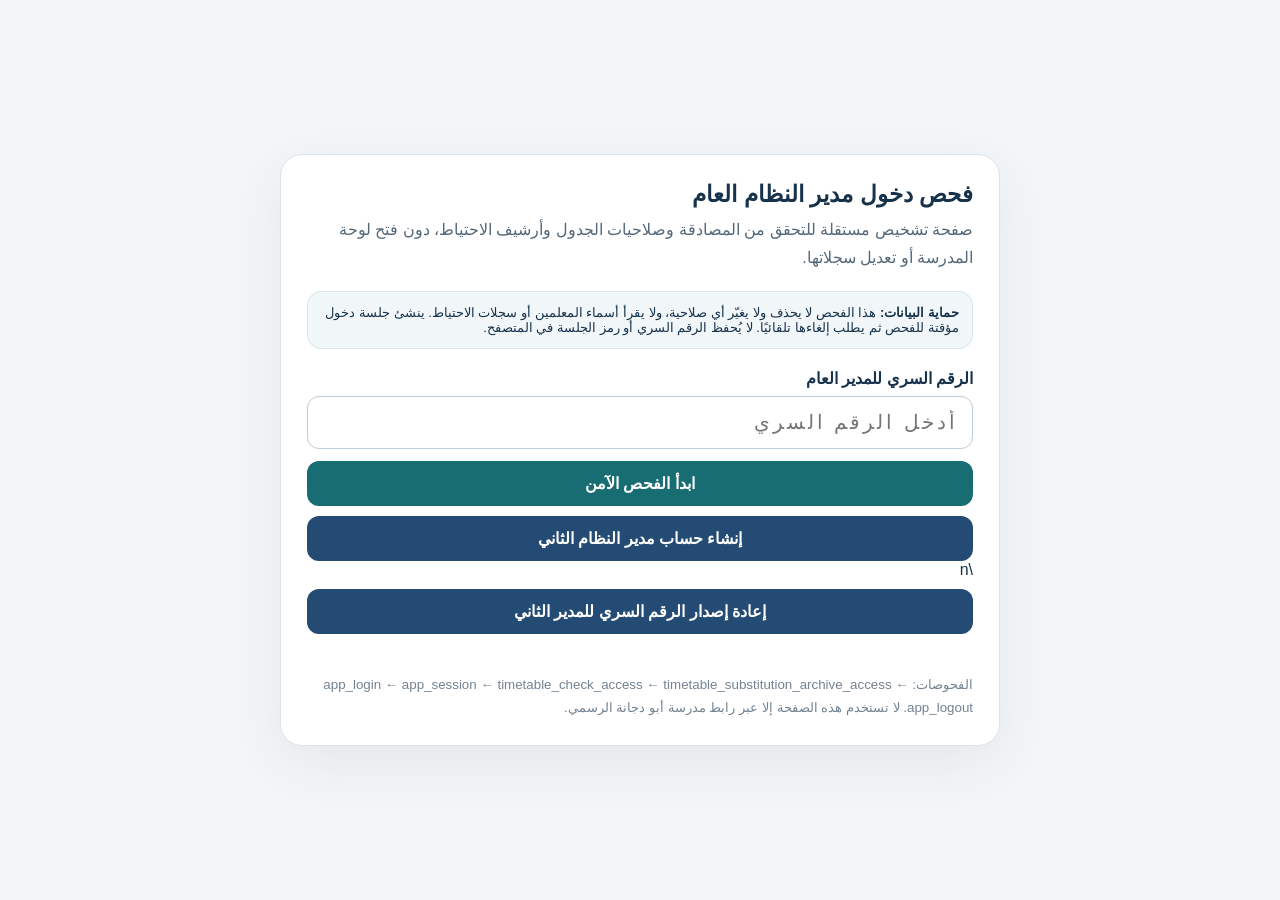
<file: admin-login-diagnostics.html>
<!doctype html>
<html lang="ar" dir="rtl">
<head>
<meta charset="utf-8">
<meta name="viewport" content="width=device-width,initial-scale=1">
<meta name="theme-color" content="#183653">
<title>فحص دخول مدير النظام | مدرسة أبو دجانة</title>
<style>
:root{font-family:Tahoma,Arial,sans-serif;color:#17324b;background:#f3f6f8}
*{box-sizing:border-box}body{margin:0;padding:24px;min-height:100vh;display:grid;place-items:center}
main{width:min(720px,100%);background:white;border:1px solid #dbe4ea;border-radius:22px;padding:26px;box-shadow:0 18px 55px #17324b12}
h1{font-size:23px;margin:0 0 8px}p{line-height:1.8;color:#546879;margin:8px 0}
.note{background:#f1f6f8;border:1px solid #d7e3e9;border-radius:14px;padding:13px;margin:18px 0;font-size:13px}
label{display:block;font-weight:700;margin:20px 0 8px}
input{width:100%;padding:14px;border:1px solid #bdccd6;border-radius:12px;font:inherit;font-size:20px;letter-spacing:3px}
button{border:0;border-radius:12px;padding:13px 18px;font:inherit;font-weight:700;cursor:pointer}
#run{background:#176d72;color:white;width:100%;margin-top:12px}
#createAdmin,#resetAdmin{background:#244b73;color:white;width:100%;margin-top:10px}\n#resetAdmin{background:#76511b}
#run:disabled,#createAdmin:disabled,#resetAdmin:disabled{opacity:.5;cursor:wait}
#createResult{margin-top:12px;padding:12px;border-radius:12px;background:#f1f6f8;line-height:1.9;overflow-wrap:anywhere;white-space:pre-wrap}
#createResult:empty{display:none}
.pin-result{font-size:22px;font-weight:800;letter-spacing:3px;direction:ltr;display:inline-block;color:#0c5d43}
#results{margin-top:20px;display:grid;gap:9px}
.result{display:flex;align-items:flex-start;justify-content:space-between;gap:14px;padding:12px;border:1px solid #e0e8ed;border-radius:12px}
.result strong{display:block}.detail{font-size:12px;color:#657887;margin-top:4px;line-height:1.6;overflow-wrap:anywhere}
.state{font-size:12px;font-weight:700;white-space:nowrap}.ok{color:#16764c}.bad{color:#b42318}.wait{color:#976500}
#summary{margin-top:18px;font-weight:700;line-height:1.8}
small{display:block;margin-top:20px;color:#738392;line-height:1.7}
</style>
</head>
<body>
<main>
<h1>فحص دخول مدير النظام العام</h1>
<p>صفحة تشخيص مستقلة للتحقق من المصادقة وصلاحيات الجدول وأرشيف الاحتياط، دون فتح لوحة المدرسة أو تعديل سجلاتها.</p>
<div class="note">
<strong>حماية البيانات:</strong>
هذا الفحص لا يحذف ولا يغيّر أي صلاحية، ولا يقرأ أسماء المعلمين أو سجلات الاحتياط. ينشئ جلسة دخول مؤقتة للفحص ثم يطلب إلغاءها تلقائيًا. لا يُحفظ الرقم السري أو رمز الجلسة في المتصفح.
</div>
<label for="pin">الرقم السري للمدير العام</label>
<input id="pin" type="password" inputmode="numeric" autocomplete="off" maxlength="10" placeholder="أدخل الرقم السري">
<button id="run" type="button">ابدأ الفحص الآمن</button>
<button id="createAdmin" type="button">إنشاء حساب مدير النظام الثاني</button>\n<button id="resetAdmin" type="button">إعادة إصدار الرقم السري للمدير الثاني</button>
<div id="createResult" aria-live="polite"></div>
<div id="results" aria-live="polite"></div>
<div id="summary"></div>
<small>الفحوصات: app_login ← app_session ← timetable_check_access ← timetable_substitution_archive_access ← app_logout. لا تستخدم هذه الصفحة إلا عبر رابط مدرسة أبو دجانة الرسمي.</small>
</main>
<script>
(() => {
  "use strict";
  const SA_URL = "https://ylsocrvwqibptuwfzbke.supabase.co/functions/v1/student-affairs";
  const TT_URL = "https://ylsocrvwqibptuwfzbke.supabase.co/functions/v1/timetable-management";
  const API_KEY = "sb_publishable_xHm5_31UUMAQwpegIxhOTg_iiGdFLW5";
  const pinInput = document.getElementById("pin");
  const runButton = document.getElementById("run");
  const createButton = document.getElementById("createAdmin");\n  const resetButton = document.getElementById("resetAdmin");
  const createResult = document.getElementById("createResult");
  const results = document.getElementById("results");
  const summary = document.getElementById("summary");
  let busy = false;

  function normalizePin(value) {
    return String(value || "")
      .replace(/[٠-٩]/g, digit => String("٠١٢٣٤٥٦٧٨٩".indexOf(digit)))
      .replace(/[۰-۹]/g, digit => String("۰۱۲۳۴۵۶۷۸۹".indexOf(digit)))
      .replace(/\s/g, "");
  }

  function addResult(title, state, detail) {
    const row = document.createElement("div");
    row.className = "result";
    const text = document.createElement("div");
    const strong = document.createElement("strong");
    strong.textContent = title;
    const note = document.createElement("div");
    note.className = "detail";
    note.textContent = detail || "";
    text.append(strong, note);
    const status = document.createElement("div");
    status.className = "state " + (state === "نجح" ? "ok" : state === "فشل" ? "bad" : "wait");
    status.textContent = state;
    row.append(text, status);
    results.append(row);
    return status;
  }

  async function post(url, body, token, timeoutMs = 12000) {
    const controller = new AbortController();
    const timeout = setTimeout(() => controller.abort(), timeoutMs);
    try {
      const headers = { "Content-Type": "application/json", "apikey": API_KEY };
      if (token) headers.Authorization = "Bearer " + token;
      const response = await fetch(url, {
        method: "POST",
        headers,
        body: JSON.stringify(body),
        cache: "no-store",
        signal: controller.signal
      });
      let data = {};
      try { data = await response.json(); } catch (_) {}
      if (!response.ok) {
        const error = new Error(data.error || ("HTTP " + response.status));
        error.status = response.status;
        throw error;
      }
      return data;
    } finally {
      clearTimeout(timeout);
    }
  }

  runButton.addEventListener("click", async () => {
    if (busy) return;
    const pin = normalizePin(pinInput.value);
    if (!/^[0-9]{4,10}$/.test(pin)) {
      summary.textContent = "أدخل رقمًا سريًا من 4 إلى 10 أرقام.";
      pinInput.focus();
      return;
    }

    busy = true;
    runButton.disabled = true;
    pinInput.value = "";
    results.replaceChildren();
    summary.textContent = "يجري الفحص. لا تغلق الصفحة حتى تظهر نتيجة إلغاء جلسة الاختبار.";
    let token = "";
    let allCoreChecksPassed = true;

    try {
      const login = await post(SA_URL, { action: "app_login", pin });
      token = typeof login.token === "string" ? login.token : "";
      const isAdmin = login.principal?.type === "admin" &&
        login.principal?.name === "مدير النظام العام";
      addResult("1. مصادقة الرقم السري (app_login)", isAdmin ? "نجح" : "فشل",
        isAdmin ? "الخادم تعرّف على المدير العام وأصدر جلسة." :
        "استجاب الخادم، لكن نوع الحساب أو اسم صاحبه لا يطابق المدير العام.");
      if (!token || !isAdmin) {
        allCoreChecksPassed = false;
        throw new Error("لم يتم إصدار جلسة صالحة للمدير العام؛ أُوقف باقي الفحص.");
      }

      const session = await post(SA_URL, { action: "app_session" }, token);
      const sessionOk = session.principal?.type === "admin" &&
        session.principal?.name === "مدير النظام العام";
      addResult("2. التحقق من الجلسة (app_session)", sessionOk ? "نجح" : "فشل",
        sessionOk ? "الجلسة صالحة والخادم أعاد هوية المدير العام." :
        "الجلسة لم تُرجع هوية المدير العام كما هو متوقع.");
      if (!sessionOk) allCoreChecksPassed = false;

      const timetable = await post(TT_URL, { action: "timetable_check_access" }, token);
      const timetableOk = timetable.canAccess === true;
      addResult("3. صلاحية دخول لوحة الجدول (timetable_check_access)", timetableOk ? "نجح" : "فشل",
        "canAccess = " + String(timetable.canAccess));
      if (!timetableOk) allCoreChecksPassed = false;

      const archive = await post(TT_URL, { action: "timetable_substitution_archive_access" }, token);
      const archiveOk = archive.canView === true;
      addResult("4. صلاحية أرشيف الاحتياط (timetable_substitution_archive_access)", archiveOk ? "نجح" : "فشل",
        "canView = " + String(archive.canView));
      if (!archiveOk) allCoreChecksPassed = false;
    } catch (error) {
      allCoreChecksPassed = false;
      addResult("توقف الفحص", "فشل", error?.name === "AbortError"
        ? "انتهت مهلة الطلب بعد 12 ثانية."
        : (error.message || "تعذر إكمال أحد الطلبات."));
    } finally {
      if (token) {
        try {
          const logout = await post(SA_URL, { action: "app_logout" }, token);
          addResult("5. إلغاء جلسة الاختبار (app_logout)", logout.ok === true ? "نجح" : "فشل",
            logout.ok === true ? "أُلغيت جلسة الاختبار المؤقتة." : "لم يؤكد الخادم إلغاء الجلسة.");
          if (logout.ok !== true) allCoreChecksPassed = false;
        } catch (error) {
          addResult("5. إلغاء جلسة الاختبار (app_logout)", "فشل",
            "تعذر تأكيد الإلغاء؛ تنتهي الجلسة تلقائيًا خلال مدة صلاحيتها.");
          allCoreChecksPassed = false;
        }
      } else {
        addResult("5. إلغاء جلسة الاختبار (app_logout)", "نجح",
          "لم تُنشأ جلسة، لذلك لا توجد جلسة اختبار لإلغائها.");
      }
      token = "";
      summary.textContent = allCoreChecksPassed
        ? "النتيجة: اختبارات المصادقة والجلسة وصلاحيات الجدول وأرشيف الاحتياط نجحت. عند استمرار تعليق الصفحة الرئيسية، يكون موضع الخلل في تهيئة واجهة التطبيق أو نسختها المحمّلة، لا في صلاحيات المدير على الخادم."
        : "النتيجة: ظهر فشل في خطوة واحدة على الأقل. راجع اسم الخطوة ورسالة الاستجابة أعلاه لتحديد مسار الخلل.";
      busy = false;
      runButton.disabled = false;
    }
  });

  createButton.addEventListener("click", async () => {
    if (busy) return;
    const pin = normalizePin(pinInput.value);
    if (!/^[0-9]{4,10}$/.test(pin)) {
      createResult.textContent = "أدخل الرقم السري الحالي للمدير العام أولاً.";
      pinInput.focus();
      return;
    }

    busy = true;
    runButton.disabled = true;
    createButton.disabled = true;
    pinInput.value = "";
    createResult.textContent = "يجري التحقق من المدير الحالي ثم إنشاء الحساب. لا تغلق الصفحة.";
    let token = "";
    try {
      const login = await post(SA_URL, { action: "app_login", pin });
      token = typeof login.token === "string" ? login.token : "";
      if (!token || login.principal?.type !== "admin" || login.principal?.name !== "مدير النظام العام") {
        throw new Error("يلزم الدخول بحساب مدير النظام العام الحالي لإنشاء الحساب الثاني.");
      }
      const created = await post(SA_URL, { action: "admin_create_secondary_admin" }, token, 30000);
      if (created.ok !== true || !/^\d{10}$/.test(String(created.pin || ""))) {
        throw new Error(created.error || "لم يؤكد الخادم إنشاء الحساب.");
      }
      createResult.replaceChildren();
      const message = document.createElement("div");
      message.textContent = "تم إنشاء حساب مدير النظام الثاني بنجاح. احفظ الرقم السري الآن؛ لن يُعرض مرة أخرى:";
      const value = document.createElement("div");
      value.className = "pin-result";
      value.textContent = created.pin;
      const warning = document.createElement("div");
      warning.textContent = "احتفظ به في مكان آمن ولا ترسله في مجموعة أو محادثة عامة.";
      createResult.append(message, value, warning);
    } catch (error) {
      createResult.textContent = error?.name === "AbortError"
        ? "انتهت مهلة الطلب بعد 30 ثانية. لم نتمكن من تأكيد إنشاء الحساب."
        : (error.message || "تعذر إنشاء الحساب الثاني.");
    } finally {
      if (token) {
        try { await post(SA_URL, { action: "app_logout" }, token); } catch (_) {}
      }
      token = "";
      busy = false;
      runButton.disabled = false;
      createButton.disabled = false;
    }
  });

  resetButton.addEventListener("click", async () => {
    if (busy) return;
    const pin = normalizePin(pinInput.value);
    if (!/^[0-9]{4,10}$/.test(pin)) {
      createResult.textContent = "أدخل الرقم السري الحالي للمدير العام أولاً.";
      pinInput.focus();
      return;
    }

    const confirmed = window.confirm("سيتم استبدال الرقم السري الحالي لحساب مدير النظام الثاني فقط. سيبقى حساب المدير العام دون تغيير. هل تريد المتابعة؟");
    if (!confirmed) return;

    busy = true;
    runButton.disabled = true;
    createButton.disabled = true;
    resetButton.disabled = true;
    pinInput.value = "";
    createResult.textContent = "يجري التحقق من المدير العام ثم إصدار رقم جديد للمدير الثاني. لا تغلق الصفحة.";
    let token = "";
    try {
      const login = await post(SA_URL, { action: "app_login", pin });
      token = typeof login.token === "string" ? login.token : "";
      if (!token || login.principal?.type !== "admin" || login.principal?.name !== "مدير النظام العام") {
        throw new Error("يلزم الدخول بحساب مدير النظام العام الحالي لإعادة إصدار الرقم.");
      }
      const reset = await post(SA_URL, { action: "admin_reset_secondary_admin_pin" }, token, 30000);
      if (reset.ok !== true || !/^\\d{10}$/.test(String(reset.pin || ""))) {
        throw new Error(reset.error || "لم يؤكد الخادم إعادة إصدار الرقم.");
      }
      createResult.replaceChildren();
      const message = document.createElement("div");
      message.textContent = "تم إصدار رقم سري جديد لحساب مدير النظام الثاني. الرقم السابق لم يعد صالحاً. احفظ الرقم الجديد الآن:";
      const value = document.createElement("div");
      value.className = "pin-result";
      value.textContent = reset.pin;
      const warning = document.createElement("div");
      warning.textContent = "هذه العملية لا تغيّر الرقم السري للمدير العام.";
      createResult.append(message, value, warning);
    } catch (error) {
      createResult.textContent = error?.name === "AbortError"
        ? "انتهت مهلة الطلب بعد 30 ثانية. لم نتمكن من تأكيد إعادة إصدار الرقم."
        : (error.message || "تعذرت إعادة إصدار الرقم.");
    } finally {
      if (token) {
        try { await post(SA_URL, { action: "app_logout" }, token); } catch (_) {}
      }
      token = "";
      busy = false;
      runButton.disabled = false;
      createButton.disabled = false;
      resetButton.disabled = false;
    }
  });

  pinInput.addEventListener("keydown", event => {
    if (event.key === "Enter") runButton.click();
  });
})();
</script>
</body>
</html>
</file>
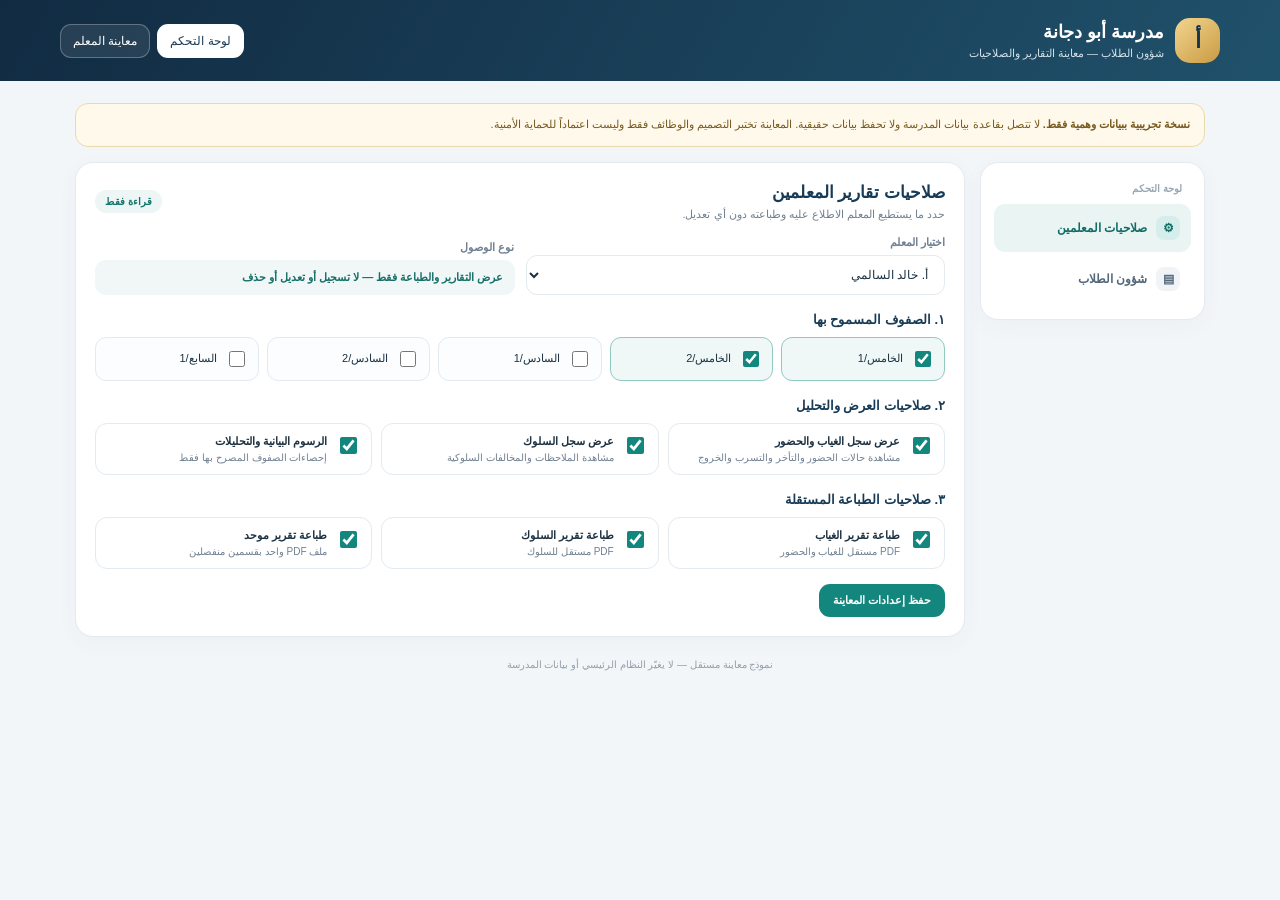
<file: reports-permissions-preview.html>
<!doctype html>
<html lang="ar" dir="rtl"><head><meta charset="utf-8"><meta name="viewport" content="width=device-width,initial-scale=1"><meta name="theme-color" content="#173b56"><title>مدرسة أبو دجانة | شؤون الطلاب</title>
<style>
:root{--navy:#173b56;--teal:#13877e;--gold:#d7ad5a;--ink:#1c3142;--muted:#708092;--bg:#f3f6f9;--line:#e3eaf0;--soft:#eef5f6}
*{box-sizing:border-box}body{margin:0;background:var(--bg);font-family:Tahoma,Arial,sans-serif;color:var(--ink)}button,input,select{font:inherit}button{cursor:pointer}.top{background:linear-gradient(120deg,#112b42,#20516b);color:white;padding:18px max(16px,calc((100% - 1160px)/2));display:flex;justify-content:space-between;align-items:center;gap:12px;flex-wrap:wrap}.brand{display:flex;align-items:center;gap:11px}.logo{width:45px;height:45px;border-radius:15px;background:linear-gradient(140deg,#f2d58f,#c99b43);display:grid;place-items:center;color:#18344c;font-size:22px;font-weight:900}.top h1{font-size:18px;margin:0 0 4px}.top p{margin:0;color:#d4e1e9;font-size:11px}.switch{display:flex;gap:7px}.switch button{border:1px solid #ffffff44;background:#ffffff16;color:#fff;border-radius:11px;padding:9px 12px;font-size:12px}.switch button.active{background:#fff;color:var(--navy)}main{max-width:1160px;margin:22px auto;padding:0 15px}.demo{border:1px solid #ead9ac;background:#fff9eb;color:#785a20;border-radius:13px;padding:11px 14px;font-size:11px;line-height:1.8;margin-bottom:15px}.shell{display:grid;grid-template-columns:225px 1fr;gap:15px}.side,.panel{background:#fff;border:1px solid var(--line);border-radius:18px;box-shadow:0 6px 22px #173b5609}.side{padding:13px;height:max-content}.side-title{font-size:10px;color:#9aa7b3;font-weight:bold;padding:7px 9px}.nav{width:100%;text-align:right;border:0;background:transparent;border-radius:11px;padding:12px 11px;color:#53687a;font-size:12px;font-weight:bold;display:flex;align-items:center;gap:9px;margin:3px 0}.nav.active{background:#eaf4f3;color:#126c66}.nav .ico{width:24px;height:24px;display:grid;place-items:center;background:#f0f4f7;border-radius:8px}.nav.active .ico{background:#d6eeeb}.content{min-width:0}.panel{padding:19px;margin-bottom:14px}.heading{display:flex;align-items:center;justify-content:space-between;gap:10px;flex-wrap:wrap;margin-bottom:15px}.heading h2{margin:0;font-size:17px;color:var(--navy)}.heading p{font-size:11px;color:var(--muted);margin:5px 0 0}.pill{font-size:10px;border-radius:99px;padding:6px 10px;background:#edf5f5;color:#13746c;font-weight:bold}.field{display:flex;flex-direction:column;gap:6px;min-width:180px;flex:1}.field label{font-size:11px;color:var(--muted);font-weight:bold}.field select,.field input{border:1px solid var(--line);background:#fff;padding:11px 12px;border-radius:11px;color:var(--ink);font-size:12px;outline-color:#8bc6bd}.row{display:flex;gap:11px;flex-wrap:wrap;align-items:end}.btn{border:0;border-radius:11px;padding:10px 14px;font-size:11px;font-weight:bold}.primary{background:var(--teal);color:white}.dark{background:var(--navy);color:white}.light{background:#edf3f6;color:#345064}.gold{background:#f8efd9;color:#76551c}.outline{background:white;border:1px solid var(--line);color:#506578}.classgrid{display:grid;grid-template-columns:repeat(auto-fit,minmax(135px,1fr));gap:8px}.classpick{border:1px solid var(--line);background:#fbfdff;border-radius:11px;padding:10px;display:flex;align-items:center;gap:8px;font-size:11px}.classpick input{accent-color:var(--teal);width:16px;height:16px}.classpick:has(input:checked){border-color:#91c9c1;background:#f0f8f7}.checks{display:grid;grid-template-columns:repeat(auto-fit,minmax(220px,1fr));gap:9px}.check{display:flex;align-items:flex-start;gap:9px;border:1px solid var(--line);padding:11px;border-radius:12px}.check input{accent-color:var(--teal);width:17px;height:17px;margin-top:2px}.check b{display:block;font-size:11px}.check small{display:block;font-size:10px;color:var(--muted);margin-top:4px}.toolbar{display:flex;gap:8px;flex-wrap:wrap}.tabs{display:flex;gap:7px;flex-wrap:wrap;margin:12px 0}.tab{border:0;border-radius:10px;background:#edf2f5;color:#53697a;padding:9px 13px;font-size:11px;font-weight:bold}.tab.active{background:var(--navy);color:#fff}.stats{display:grid;grid-template-columns:repeat(auto-fit,minmax(130px,1fr));gap:9px}.stat{border:1px solid var(--line);background:#f8fafb;border-radius:13px;padding:13px}.stat span{font-size:10px;color:var(--muted);display:block}.stat strong{font-size:23px;color:var(--navy);display:block;margin-top:6px}.tablewrap{overflow:auto}table{width:100%;border-collapse:collapse;min-width:420px;font-size:11px}th,td{padding:11px 10px;text-align:right;border-bottom:1px solid var(--line)}th{background:#f2f6f8;color:#506679;font-size:10px}tr:last-child td{border-bottom:0}.badge{display:inline-block;border-radius:30px;padding:5px 9px;background:#fff0e4;color:#9a561d;font-size:10px;font-weight:bold}.badge.ok{background:#e4f4ed;color:#187356}.sectionTitle{font-size:13px;font-weight:bold;color:var(--navy);margin:17px 0 10px}.barlist{display:grid;gap:11px}.barrow{display:grid;grid-template-columns:100px 1fr 25px;gap:8px;align-items:center;font-size:10px}.track{height:9px;background:#eaf0f3;border-radius:20px;overflow:hidden}.fill{height:100%;background:linear-gradient(90deg,#13877e,#7ac9b9);border-radius:20px}.hint{font-size:10px;color:var(--muted);line-height:1.8}.empty{padding:24px;text-align:center;border:1px dashed #d6e0e7;border-radius:13px;color:var(--muted);font-size:12px;background:#fafcfd}.hidden{display:none!important}.footer{text-align:center;font-size:10px;color:#93a0ac;padding:8px 0 25px}
@media(max-width:720px){.shell{grid-template-columns:1fr}.side{display:flex;gap:5px;overflow:auto;padding:8px}.side-title{display:none}.nav{white-space:nowrap;width:auto;flex:1;justify-content:center;padding:10px 9px}.nav .ico{display:none}.panel{padding:14px}.top h1{font-size:16px}.barrow{grid-template-columns:80px 1fr 22px}}
@media print{body{background:white}.top,.demo,.side,.no-print,.footer{display:none!important}main{margin:0;padding:0;max-width:none}.shell{display:block}.panel{box-shadow:none;border:0;padding:0;margin:0}.printhead{display:block!important;text-align:center;border-bottom:2px solid #173b56;padding:0 0 10px;margin-bottom:14px}.printhead h1{font-size:19px;margin:0 0 5px}.printhead p{font-size:10px;margin:3px}.printsection{break-inside:avoid;margin:0 0 18px}.printsection h3{background:#edf3f6;padding:8px;border-radius:7px;font-size:12px}table{min-width:0}th,td{font-size:10px;padding:7px}.printstats{display:flex;gap:12px;margin:10px 0}.printstats span{border:1px solid #ddd;padding:7px;border-radius:6px;font-size:10px}.printhead{display:block!important}@page{size:A4;margin:12mm}}
.printhead{display:none}
.student-modal{position:fixed;inset:0;background:#102638a8;display:none;align-items:center;justify-content:center;padding:16px;z-index:50}.student-modal.open{display:flex}.student-card{background:#fff;width:min(560px,100%);max-height:90vh;overflow:auto;border-radius:18px;padding:20px;box-shadow:0 20px 70px #0003}.student-card h3{margin:0;color:var(--navy);font-size:18px}.student-card .meta-grid{display:grid;grid-template-columns:repeat(2,minmax(0,1fr));gap:9px;margin:16px 0}.student-card .meta{background:#f5f8fa;border:1px solid var(--line);padding:11px;border-radius:11px}.student-card .meta small{display:block;color:var(--muted);font-size:10px;margin-bottom:5px}.student-card .meta b{font-size:12px}.student-card .note{background:#fff9eb;border:1px solid #f0dfb6;padding:13px;border-radius:11px;font-size:12px;line-height:1.9}.student-link{border:0;background:transparent;color:#126f78;text-decoration:underline;font-weight:bold;padding:0;font-size:inherit}.history-list{display:grid;gap:8px;margin-top:10px}.history-item{border:1px solid var(--line);border-right:3px solid var(--teal);border-radius:10px;padding:10px 12px;background:#fbfdfe}.history-item b{font-size:11px;color:var(--navy)}.history-item small{display:block;color:var(--muted);font-size:10px;margin-top:5px;line-height:1.7}.filterbar{display:flex;gap:8px;align-items:end;margin-top:12px}.filterbar .field{min-width:220px}.mini-summary{font-size:10px;color:var(--muted);margin:9px 0 0}
@media print{@page{ @bottom-center{content:"صفحة " counter(page);font:9px Tahoma;color:#667}}}
</style></head><body>
<header class="top"><div class="brand"><div class="logo">أ</div><div><h1>مدرسة أبو دجانة</h1><p>شؤون الطلاب — معاينة التقارير والصلاحيات</p></div></div><div class="switch no-print"><button id="adminMode" class="active" onclick="setMode('admin')">لوحة التحكم</button><button id="teacherMode" onclick="setMode('teacher')">معاينة المعلم</button></div></header>
<main><div class="demo"><b>نسخة تجريبية ببيانات وهمية فقط.</b> لا تتصل بقاعدة بيانات المدرسة ولا تحفظ بيانات حقيقية. المعاينة تختبر التصميم والوظائف فقط وليست اعتماداً للحماية الأمنية.</div>
<div class="shell">
<aside class="side no-print" id="sideNav"><div class="side-title">لوحة التحكم</div><button class="nav active" id="navPerm" onclick="showAdminPage('permissions')"><span class="ico">⚙</span> صلاحيات المعلمين</button><button class="nav" id="navAffairs" onclick="showAdminPage('affairs')"><span class="ico">▤</span> شؤون الطلاب</button></aside>
<div class="content">
<section id="adminPanel">
<div id="adminPermissions" class="panel">
<div class="heading"><div><h2>صلاحيات تقارير المعلمين</h2><p>حدد ما يستطيع المعلم الاطلاع عليه وطباعته دون أي تعديل.</p></div><span class="pill">قراءة فقط</span></div>
<div class="row"><div class="field"><label>اختيار المعلم</label><select id="teacherSelect" onchange="loadTeacherPermissions()"><option value="t1">أ. خالد السالمي</option><option value="t2">أ. سارة الهنائية</option><option value="t3">أ. مازن البلوشي</option></select></div><div class="field"><label>نوع الوصول</label><div style="padding:11px;border-radius:11px;background:#f0f7f6;color:#176f68;font-size:11px;font-weight:bold">عرض التقارير والطباعة فقط — لا تسجيل أو تعديل أو حذف</div></div></div>
<div class="sectionTitle">١. الصفوف المسموح بها</div><div id="classChoices" class="classgrid"></div>
<div class="sectionTitle">٢. صلاحيات العرض والتحليل</div><div id="viewChoices" class="checks"></div>
<div class="sectionTitle">٣. صلاحيات الطباعة المستقلة</div><div id="printChoices" class="checks"></div>
<div class="row no-print" style="margin-top:15px"><button class="btn primary" onclick="savePermissions()">حفظ إعدادات المعاينة</button><span id="saveMessage" class="hint"></span></div>
</div>
<div id="adminAffairs" class="panel hidden"><div class="heading"><div><h2>شؤون الطلاب</h2><p>قسم موحد لمتابعة تقارير الغياب والسلوك والرسوم البيانية.</p></div><span class="pill">قسم جديد في لوحة التحكم</span></div><div class="stats"><div class="stat"><span>أنواع حالات الحضور</span><strong>5</strong></div><div class="stat"><span>مسميات السلوك</span><strong>8</strong></div><div class="stat"><span>أنواع التقارير</span><strong>3</strong></div></div><div class="sectionTitle">التقارير المتاحة حسب الصلاحية</div><div class="checks"><div class="check"><span>📋</span><div><b>تقرير الغياب والحضور</b><small>حاضر، غائب، متأخر، متسرب، خارج</small></div></div><div class="check"><span>🧭</span><div><b>تقرير السلوك</b><small>منضبط، الأكل، كلام، أدوات، فوضى، نوم، واجب، أخرى</small></div></div><div class="check"><span>📊</span><div><b>الرسوم البيانية</b><small>مقيدة بالصفوف المحددة للمعلم</small></div></div></div><p class="hint" style="margin-top:12px">في التطبيق الفعلي ستُقرأ مسميات الحالات والسلوكيات من تعريفاتها المعتمدة في النظام، بدلاً من إنشاء قائمة مستقلة قد تختلف عن شاشة التسجيل.</p></div>
</section>
<section id="teacherPanel" class="hidden">
<div class="panel">
<div class="printhead"><h1>مدرسة أبو دجانة</h1><p id="printHeading"></p><p id="printMeta"></p></div>
<div class="heading"><div><h2>شؤون الطلاب</h2><p id="teacherSummary"></p></div><span class="pill">تقارير للعرض فقط</span></div>
<div class="no-print">
<div class="sectionTitle" style="margin-top:0">اختر الصفوف التي تريد معاينتها أو طباعتها</div><div class="toolbar" style="margin-bottom:9px"><button class="btn light" onclick="selectAllClasses(true)">تحديد كل الصفوف المصرح بها</button><button class="btn outline" onclick="selectAllClasses(false)">إلغاء التحديد</button></div><div id="teacherClassChoices" class="classgrid"></div>
<div class="row" style="margin-top:12px"><div class="field"><label>تاريخ التقرير</label><input id="reportDate" type="date" value="2026-11-09" onchange="renderTeacherView()"></div><div class="field"><label>المعلم</label><select id="previewTeacher" onchange="renderTeacherView()"><option value="t1">أ. خالد السالمي</option><option value="t2">أ. سارة الهنائية</option><option value="t3">أ. مازن البلوشي</option></select></div></div><div class="filterbar"><div class="field"><label>البحث عن طالب في الصفوف المختارة</label><input id="studentSearch" type="search" placeholder="اكتب اسم الطالب..." onkeydown="if(event.key==='Enter')renderTeacherView()"></div><button class="btn primary" onclick="renderTeacherView()">بحث</button><button class="btn outline" onclick="clearStudentSearch()">مسح</button></div><p class="mini-summary">البحث يقتصر على الصفوف المصرح بها والمختارة فقط.</p>
<div class="tabs" id="reportTabs"></div>
</div>
<div id="reportContent"></div>
<div class="toolbar no-print" id="printActions" style="margin-top:16px"></div>
</div>
</section>
</div></div><div class="student-modal" id="studentModal" onclick="if(event.target===this)closeStudent()"><div class="student-card" role="dialog" aria-modal="true" aria-labelledby="studentName"><div class="heading"><div><h3 id="studentName">تفاصيل الطالب</h3><p id="studentClass"></p></div><button class="btn light no-print" onclick="closeStudent()">إغلاق ✕</button></div><div class="meta-grid" id="studentMeta"></div><div class="sectionTitle">الملاحظات والتفاصيل</div><div class="note" id="studentNote"></div><div class="sectionTitle">السجل الزمني السابق للطالب</div><div id="studentHistory" class="history-list"></div></div></div>
<div class="footer">نموذج معاينة مستقل — لا يغيّر النظام الرئيسي أو بيانات المدرسة</div></main>
<script>
const classes=['الخامس/1','الخامس/2','السادس/1','السادس/2','السابع/1'];
const teachers={t1:'أ. خالد السالمي',t2:'أ. سارة الهنائية',t3:'أ. مازن البلوشي'};
const defaults={t1:{classes:['الخامس/1','الخامس/2'],behaviorView:true,attendanceView:true,analytics:true,behaviorPrint:true,attendancePrint:true,combinedPrint:true},t2:{classes:['السادس/1'],behaviorView:true,attendanceView:false,analytics:true,behaviorPrint:true,attendancePrint:false,combinedPrint:false},t3:{classes:['السابع/1'],behaviorView:false,attendanceView:true,analytics:false,behaviorPrint:false,attendancePrint:true,combinedPrint:false}};
const perms=JSON.parse(JSON.stringify(defaults));
const attendanceLabels={present:'حاضر',absent:'غائب',late:'متأخر',escape:'متسرب',outside:'خارج'};
const behaviorLabels={normal:'منضبط 🟢',eating:'الأكل 🍔',talking:'كلام 🗣️',tools:'أدوات 🎒',chaos:'فوضى ⚡',sleeping:'نوم 💤',homework:'واجب 📚',other:'أخرى ⚠️'};
const data={
'الخامس/1':{attendance:[['أحمد سالم','absent'],['خالد علي','late'],['مريم سعيد','present'],['راشد حمد','escape']],behavior:[['سعيد ناصر','talking'],['مريم سعيد','normal'],['راشد حمد','tools']]},
'الخامس/2':{attendance:[['علي راشد','absent'],['سالم ماجد','outside'],['حمد سعيد','present']],behavior:[['حمد سعيد','normal'],['علي راشد','chaos'],['ماجد خميس','sleeping']]},
'السادس/1':{attendance:[['نور أحمد','late'],['فاطمة علي','absent'],['سارة حمد','present']],behavior:[['فاطمة علي','talking'],['نور أحمد','normal'],['ليلى سالم','homework']]},
'السادس/2':{attendance:[['حسن مازن','present'],['بدر سالم','absent']],behavior:[['بدر سالم','chaos']]},
'السابع/1':{attendance:[['راشد ناصر','absent'],['عمر سعيد','late']],behavior:[['عمر سعيد','talking']]}
};
const viewDefs={attendanceView:['عرض سجل الغياب والحضور','مشاهدة حالات الحضور والتأخر والتسرب والخروج'],behaviorView:['عرض سجل السلوك','مشاهدة الملاحظات والمخالفات السلوكية'],analytics:['الرسوم البيانية والتحليلات','إحصاءات الصفوف المصرح بها فقط']};
const printDefs={attendancePrint:['طباعة تقرير الغياب','PDF مستقل للغياب والحضور'],behaviorPrint:['طباعة تقرير السلوك','PDF مستقل للسلوك'],combinedPrint:['طباعة تقرير موحد','ملف PDF واحد بقسمين منفصلين']};
let activeTab='attendance',adminPage='permissions';
function clearStudentSearch(){const el=document.getElementById('studentSearch');if(el)el.value='';renderTeacherView()}
function searchMatches(name){const q=(document.getElementById('studentSearch')?.value||'').trim().toLowerCase();return !q||name.toLowerCase().includes(q)}
function currentAdmin(){return perms[document.getElementById('teacherSelect').value]}
function renderChecks(defs,target,p){document.getElementById(target).innerHTML=Object.keys(defs).map(k=>'<label class="check"><input type="checkbox" data-perm="'+k+'" '+(p[k]?'checked':'')+'><span><b>'+defs[k][0]+'</b><small>'+defs[k][1]+'</small></span></label>').join('')}
function loadTeacherPermissions(){const p=currentAdmin();document.getElementById('classChoices').innerHTML=classes.map(c=>'<label class="classpick"><input type="checkbox" value="'+c+'" '+(p.classes.includes(c)?'checked':'')+'> '+c+'</label>').join('');renderChecks(viewDefs,'viewChoices',p);renderChecks(printDefs,'printChoices',p);document.getElementById('saveMessage').textContent=''}
function savePermissions(){const p=currentAdmin();p.classes=[...document.querySelectorAll('#classChoices input:checked')].map(x=>x.value);document.querySelectorAll('[data-perm]').forEach(x=>p[x.dataset.perm]=x.checked);document.getElementById('saveMessage').textContent='تم حفظ الإعدادات التجريبية. يمكنك الانتقال إلى معاينة المعلم.'}
function setMode(m){document.getElementById('adminMode').classList.toggle('active',m==='admin');document.getElementById('teacherMode').classList.toggle('active',m==='teacher');document.getElementById('adminPanel').classList.toggle('hidden',m!=='admin');document.getElementById('teacherPanel').classList.toggle('hidden',m!=='teacher');document.getElementById('sideNav').classList.toggle('hidden',m!=='admin');if(m==='teacher')renderTeacherView()}
function showAdminPage(p){adminPage=p;document.getElementById('adminPermissions').classList.toggle('hidden',p!=='permissions');document.getElementById('adminAffairs').classList.toggle('hidden',p!=='affairs');document.getElementById('navPerm').classList.toggle('active',p==='permissions');document.getElementById('navAffairs').classList.toggle('active',p==='affairs')}
function selectedTeacher(){return document.getElementById('previewTeacher').value}
function allowedClasses(){return perms[selectedTeacher()].classes}
function selectedClasses(){return [...document.querySelectorAll('#teacherClassChoices input:checked')].map(x=>x.value).filter(c=>allowedClasses().includes(c))}
function selectAllClasses(flag){document.querySelectorAll('#teacherClassChoices input').forEach(x=>x.checked=flag);renderTeacherView()}
function renderTeacherView(){const id=selectedTeacher(),p=perms[id],allowed=p.classes;document.getElementById('teacherSummary').textContent=teachers[id]+' · الصفوف المصرح بها: '+(allowed.join('، ')||'لا توجد صفوف');const old=document.querySelectorAll('#teacherClassChoices input').length?selectedClasses():allowed.slice();document.getElementById('teacherClassChoices').innerHTML=allowed.map(c=>'<label class="classpick"><input type="checkbox" value="'+c+'" '+(old.includes(c)?'checked':'')+' onchange="renderTeacherView()"> '+c+'</label>').join('');const chosen=selectedClasses();const tabs=[];if(p.attendanceView)tabs.push(['attendance','الغياب والحضور']);if(p.behaviorView)tabs.push(['behavior','السلوك']);if(p.analytics)tabs.push(['analytics','التحليلات']);if(!tabs.some(x=>x[0]===activeTab))activeTab=tabs[0]?.[0]||'';document.getElementById('reportTabs').innerHTML=tabs.map(x=>'<button class="tab '+(activeTab===x[0]?'active':'')+'" onclick="setTab(\''+x[0]+'\')">'+x[1]+'</button>').join('');const root=document.getElementById('reportContent');if(!allowed.length){root.innerHTML='<div class="empty">لم تُحدد لهذا المعلم أي صفوف.</div>'}else if(!chosen.length){root.innerHTML='<div class="empty">حدد صفاً واحداً على الأقل لعرض التقرير أو طباعته.</div>'}else if(!activeTab){root.innerHTML='<div class="empty">لا توجد صلاحية لعرض التقارير على الشاشة. يمكنك استخدام صلاحيات الطباعة المستقلة أدناه.</div>'}else if(activeTab==='analytics'){const abs=chosen.reduce((n,c)=>n+data[c].attendance.filter(x=>x[1]!=='present').length,0),beh=chosen.reduce((n,c)=>n+data[c].behavior.filter(x=>x[1]!=='normal').length,0);root.innerHTML='<div class="stats"><div class="stat"><span>حالات غير الحضور</span><strong>'+abs+'</strong></div><div class="stat"><span>الملاحظات السلوكية</span><strong>'+beh+'</strong></div><div class="stat"><span>الصفوف المختارة</span><strong>'+chosen.length+'</strong></div></div><div class="sectionTitle">ملخص المؤشرات حسب الصف</div><div class="barlist">'+chosen.map(c=>{const n=data[c].attendance.filter(x=>x[1]!=='present').length+data[c].behavior.filter(x=>x[1]!=='normal').length;return '<div class="barrow"><span>'+c+'</span><div class="track"><div class="fill" style="width:'+Math.min(100,n*16)+'%"></div></div><b>'+n+'</b></div>'}).join('')+'</div>'}else{const isB=activeTab==='behavior',key=isB?'behavior':'attendance',labels=isB?behaviorLabels:attendanceLabels;root.innerHTML=chosen.map(c=>{const rows=data[c][key].filter(r=>(isB?r[1]!=='normal':r[1]!=='present')&&searchMatches(r[0]));return '<section class="printsection"><h3>'+ (isB?'سجل السلوك — ':'سجل الغياب والحضور — ')+c+'</h3><div class="tablewrap"><table><thead><tr><th>اسم الطالب</th><th>'+(isB?'السلوك':'حالة الحضور')+'</th><th>الملاحظات</th><th>المعلم المسجل</th><th>الحصة</th></tr></thead><tbody>'+(rows.length?rows.map(r=>{const m=studentMeta(r[0],c,key,r[1]);return '<tr><td><button class="student-link" onclick="openStudent(\''+r[0]+'\',\''+c+'\',\''+key+'\',\''+r[1]+'\')">'+r[0]+'</button></td><td><span class="badge">'+(labels[r[1]]||r[1])+'</span></td><td>'+m.note+'</td><td>'+m.teacher+'</td><td>'+m.period+'</td></tr>'}).join(''):'<tr><td colspan="5">لا توجد نتائج مطابقة للبحث في هذا الصف.</td></tr>')+'</tbody></table></div></section>'}).join('')}
const acts=[];if(p.attendancePrint)acts.push(['طباعة الغياب PDF','attendance','dark']);if(p.behaviorPrint)acts.push(['طباعة السلوك PDF','behavior','dark']);if(p.combinedPrint)acts.push(['طباعة التقرير الموحد PDF','combined','gold']);document.getElementById('printActions').innerHTML=acts.map(a=>'<button class="btn '+a[2]+'" onclick="printReport(\''+a[1]+'\')">▣ '+a[0]+'</button>').join('');}
function studentMeta(name,cls,key,status){
const behavior=key==='behavior';
const info={
'أحمد سالم':['تغيب عن الحصة دون عذر، وتمت متابعة ولي الأمر.','أ. خالد السالمي','الحصة الثانية'],
'خالد علي':['وصل بعد بداية الحصة بعشر دقائق.','أ. خالد السالمي','الحصة الأولى'],
'مريم سعيد':['لا توجد ملاحظات إضافية.','أ. سارة الهنائية','الحصة الثالثة'],
'راشد حمد':['تم رصد الحالة وإبلاغ مسؤول شؤون الطلاب.','أ. خالد السالمي','الحصة الرابعة'],
'سعيد ناصر':['تحدث أثناء الشرح رغم التنبيه.','أ. خالد السالمي','الحصة الثانية'],
'علي راشد':['يحتاج إلى متابعة السلوك داخل الصف.','أ. خالد السالمي','الحصة الأولى'],
'سالم ماجد':['خرج من الصف بإذن المعلم.','أ. خالد السالمي','الحصة الخامسة'],
'حمد سعيد':['ملتزم بالتعليمات الصفية.','أ. خالد السالمي','الحصة الثالثة'],
'ماجد خميس':['لوحظ النوم أثناء الحصة.','أ. خالد السالمي','الحصة الرابعة'],
'نور أحمد':['تأخر عن بداية الحصة.','أ. سارة الهنائية','الحصة الأولى'],
'فاطمة علي':['تحدثت مع زميلتها أثناء الشرح.','أ. سارة الهنائية','الحصة الثانية'],
'سارة حمد':['لا توجد ملاحظات إضافية.','أ. سارة الهنائية','الحصة الثالثة'],
'ليلى سالم':['أحضرت الواجب وأكملته.','أ. سارة الهنائية','الحصة الرابعة'],
'حسن مازن':['لا توجد ملاحظات إضافية.','أ. مازن البلوشي','الحصة الأولى'],
'بدر سالم':['يحتاج إلى متابعة من المعلم.','أ. مازن البلوشي','الحصة الثانية'],
'راشد ناصر':['غياب مسجل لهذا اليوم.','أ. مازن البلوشي','الحصة الثالثة'],
'عمر سعيد':['تأخر عن الحصة وتم تنبيهه.','أ. مازن البلوشي','الحصة الرابعة']
};
const d=info[name]||['لا توجد ملاحظات إضافية مسجلة.','المعلم المسجل للحالة','غير محددة'];
return {note:d[0],teacher:d[1],period:d[2],date:document.getElementById('reportDate').value||'—',status:(behavior?behaviorLabels:attendanceLabels)[status]||status};
}
function openStudent(name,cls,key,status){const d=studentMeta(name,cls,key,status);document.getElementById('studentName').textContent=name;document.getElementById('studentClass').textContent='الصف: '+cls+' · '+(key==='behavior'?'سجل السلوك':'سجل الغياب والحضور');document.getElementById('studentMeta').innerHTML=[['الحالة',d.status],['المعلم الذي سجّل الحالة',d.teacher],['الحصة',d.period],['التاريخ',d.date]].map(x=>'<div class="meta"><small>'+x[0]+'</small><b>'+x[1]+'</b></div>').join('');document.getElementById('studentNote').textContent=d.note;document.getElementById('studentHistory').innerHTML=studentHistory(name);document.getElementById('studentModal').classList.add('open')}

function studentHistory(name){
 const permitted=allowedClasses();
 const entries=[];
 permitted.forEach(cls=>{
  ['attendance','behavior'].forEach(key=>{
   (data[cls]?.[key]||[]).filter(r=>r[0]===name).forEach(r=>{
    const d=studentMeta(name,cls,key,r[1]);
    const label=(key==='behavior'?behaviorLabels:attendanceLabels)[r[1]]||r[1];
    entries.push({cls,key,label,teacher:d.teacher,period:d.period,note:d.note});
   });
  });
 });
 if(!entries.length)return '<div class="empty">لا توجد سجلات أخرى متاحة ضمن صلاحيات الاطلاع.</div>';
 return entries.map(e=>'<div class="history-item"><b>'+(e.key==='behavior'?'ملاحظة سلوكية: ':'حالة حضور: ')+e.label+'</b><small>الصف: '+e.cls+' · '+e.period+' · '+e.teacher+'<br>'+e.note+'</small></div>').join('');
}

function closeStudent(){document.getElementById('studentModal').classList.remove('open')}
function setTab(t){activeTab=t;renderTeacherView()}
function printReport(type){const id=selectedTeacher(),p=perms[id],chosen=selectedClasses();if(!chosen.length){alert('حدد صفاً واحداً على الأقل للطباعة.');return}if(type==='attendance'&&!p.attendancePrint||type==='behavior'&&!p.behaviorPrint||type==='combined'&&!p.combinedPrint)return;const sections=[];if(type==='attendance'||type==='combined')sections.push(['تقرير الغياب والحضور','attendance',attendanceLabels,'present']);if(type==='behavior'||type==='combined')sections.push(['تقرير السلوك','behavior',behaviorLabels,'normal']);const html=sections.map(([title,key,labels,normal])=>'<section class="printsection"><h3>'+title+'</h3>'+chosen.map(c=>{const rows=data[c][key].filter(r=>r[1]!==normal);return '<h4>'+c+'</h4><table><thead><tr><th>اسم الطالب</th><th>البيان</th><th>الملاحظات</th><th>المعلم المسجل</th><th>الحصة</th></tr></thead><tbody>'+(rows.length?rows.map(r=>{const m=studentMeta(r[0],c,key,r[1]);return '<tr><td>'+r[0]+'</td><td>'+labels[r[1]]+'</td><td>'+m.note+'</td><td>'+m.teacher+'</td><td>'+m.period+'</td></tr>'}).join(''):'<tr><td colspan="2">لا توجد حالات مسجلة.</td></tr>')+'</tbody></table>'}).join('')+'</section>').join('');const w=window.open('','_blank');if(!w){alert('يرجى السماح بالنوافذ المنبثقة للطباعة.');return}w.document.write('<!doctype html><html lang="ar" dir="rtl"><head><meta charset="utf-8"><title>شؤون الطلاب - مدرسة أبو دجانة</title><style>body{font-family:Tahoma,Arial;padding:18px;color:#18324a}h1{text-align:center;font-size:20px}h2{text-align:center;border-bottom:2px solid #173b56;padding-bottom:10px;font-size:15px}h3{background:#edf3f6;padding:9px;border-radius:7px;font-size:13px}h4{margin:13px 0 6px}table{width:100%;border-collapse:collapse;margin-bottom:14px}th,td{border:1px solid #ccd7df;padding:7px;text-align:right;font-size:10px}th{background:#f0f4f6}.printsection{break-inside:avoid;margin-bottom:18px}@page{size:A4;margin:12mm;@bottom-center{content:"صفحة " counter(page);font:9px Tahoma;color:#667}}</style></head><body><h1>مدرسة أبو دجانة</h1><h2>'+(type==='combined'?'التقرير الموحد لشؤون الطلاب':type==='behavior'?'تقرير السلوك':'تقرير الغياب والحضور')+'</h2><p>المعلم: '+teachers[id]+' — التاريخ: '+document.getElementById('reportDate').value+' — الصفوف: '+chosen.join('، ')+'</p>'+html+'</body></html>');w.document.close();w.focus();setTimeout(()=>w.print(),350)}
loadTeacherPermissions();renderTeacherView();
</script></body></html>
</file>
